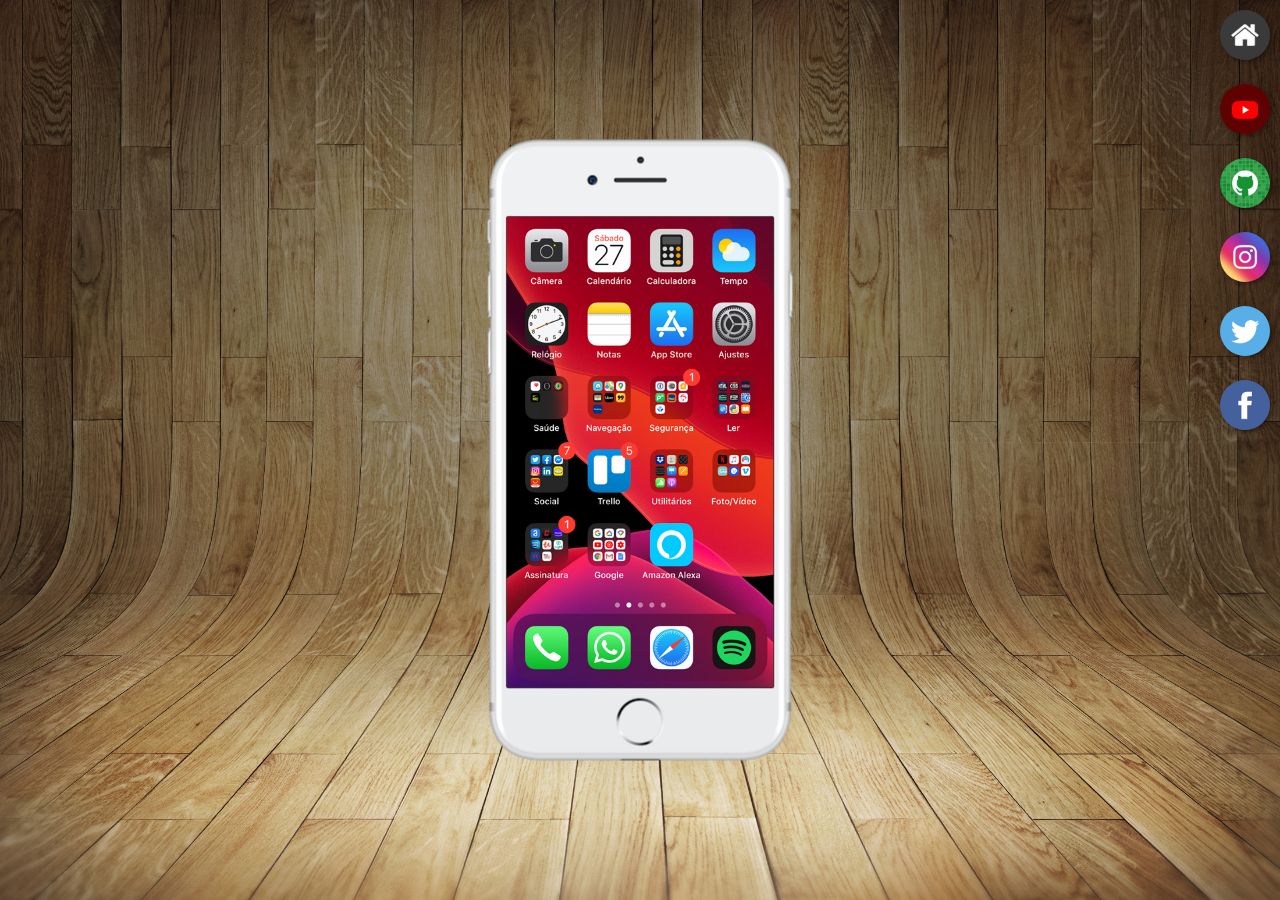
<file: index.html>
<!DOCTYPE html>
<html lang="pt-br">
<head>
    <meta charset="UTF-8">
    <meta name="viewport" content="width=device-width, initial-scale=1.0">
    <link rel="shortcut icon" href="favicon.ico" type="image/x-icon">
    <link rel="stylesheet" href="estilo/style.css">
    <title>Projeto Redes Sociais</title>
</head>
<body>
    <main>
        <section id="telefone">
             <iframe src="home.html" name="tela" id="tela" frameborder="0">
                Seu navegador não écompatível com isso
             </iframe>
        </section>

        <section id="redes-sociais">
             <a href="#" target="tela"> <img src="imagens/logo-home.jpg" alt="Home"></a> <br>
             <a href="youtube.html" target="tela"> <img src="imagens/logo-youtube.jpg" alt="YouTube"></a> <br>
             <a href="#" target="tela"> <img src="imagens/logo-github.jpg" alt="HitHub"></a> <br>
             <a href="#" target="tela"> <img src="imagens/logo-instagram.jpg" alt="Instagram"></a> <br>
             <a href="#" target="tela"> <img src="imagens/logo-twitter.jpg" alt="logo-twitter"></a> <br>
             <a href="#" target="tela"> <img src="imagens/logo-facebook.jpg" alt="Facebook"></a>
        </section>
    </main>
</body>
</html>
</file>
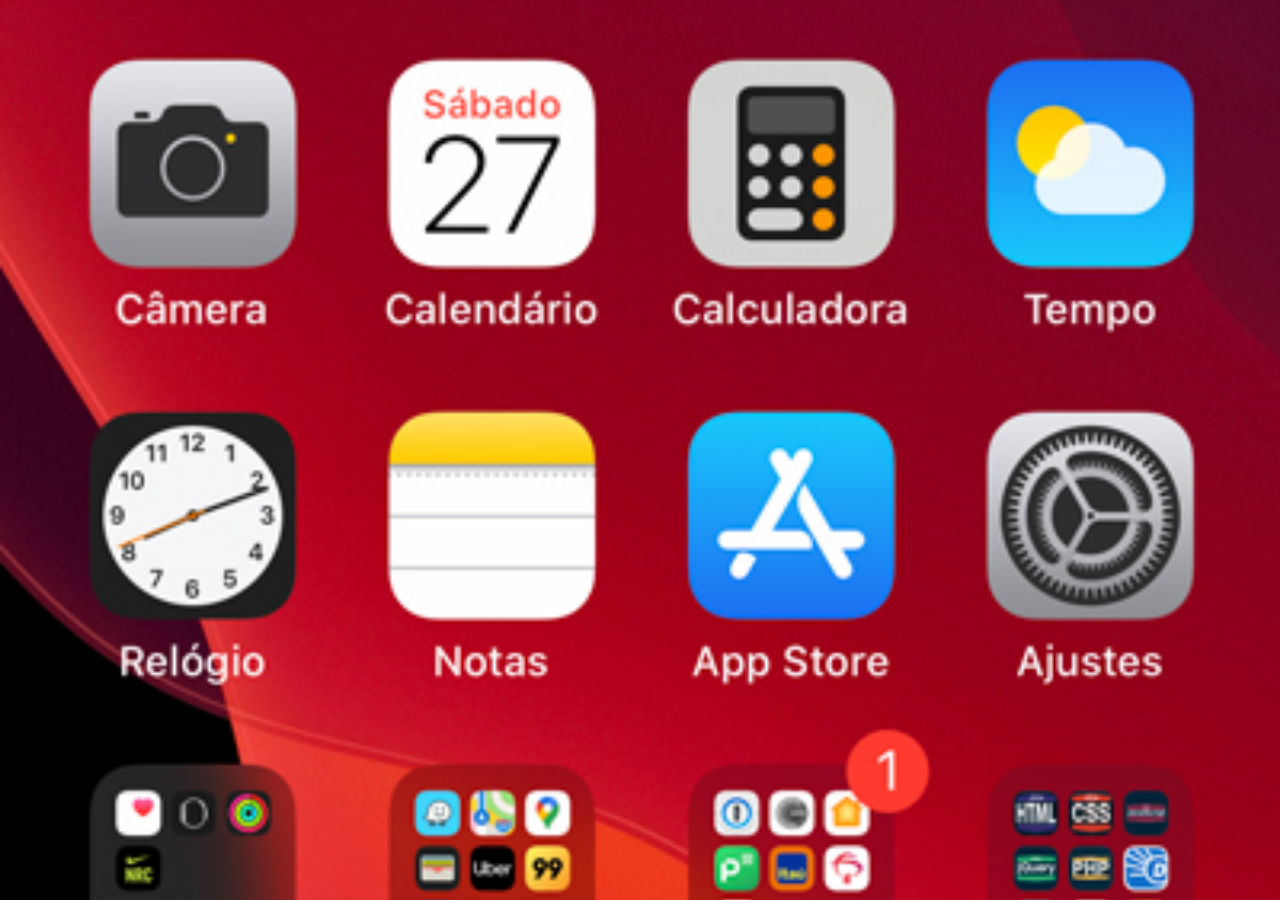
<file: home.html>
<!DOCTYPE html>
<html lang="pt-br">
<head>
    <meta charset="UTF-8">
    <meta name="viewport" content="width=device-width, initial-scale=1.0">
    <title>Home</title>
</head>
<style>
    * {
        margin: 0px;
        padding: 0px;
    }

    body {
        width: 100vw;
        height: 100vh;
        background: black url('imagens/tela-home.jpg') no-repeat top center;
        background-size: cover;
    }
</style>
<body>
    
</body>
</html>
</file>
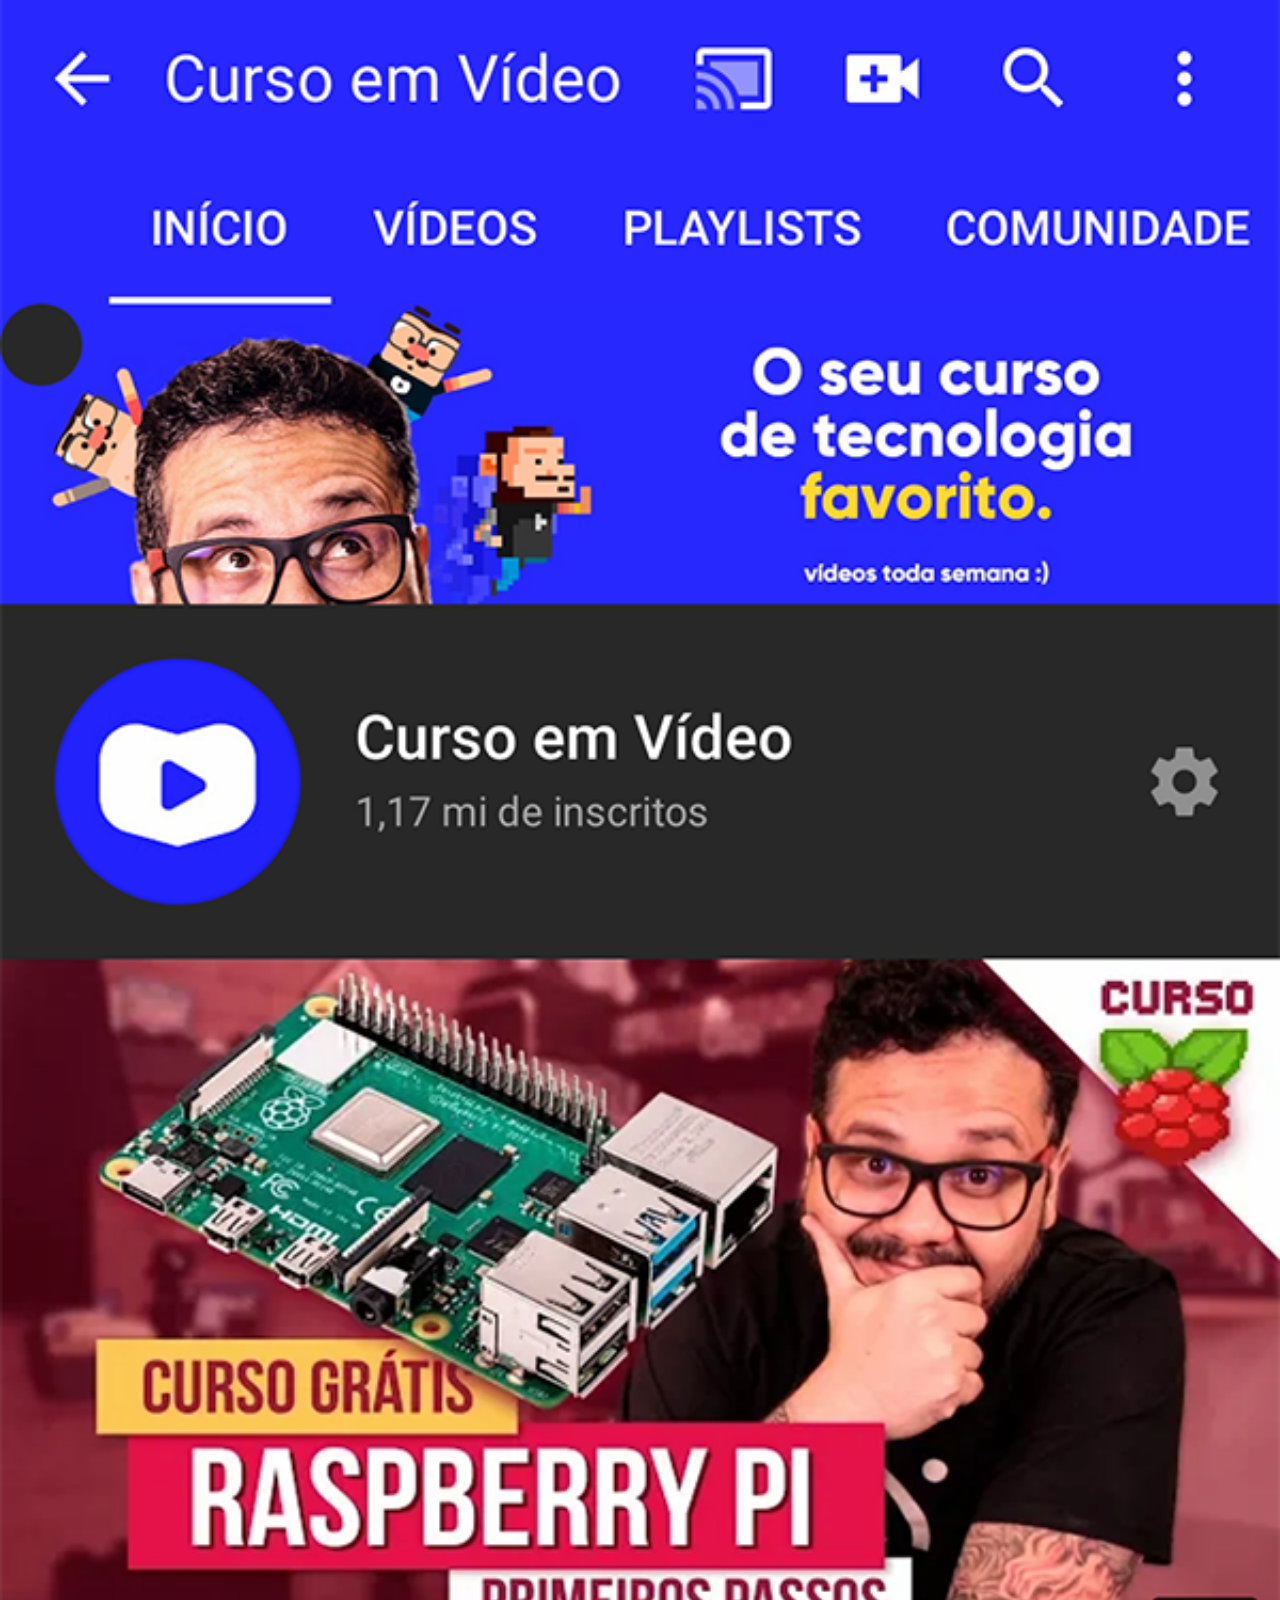
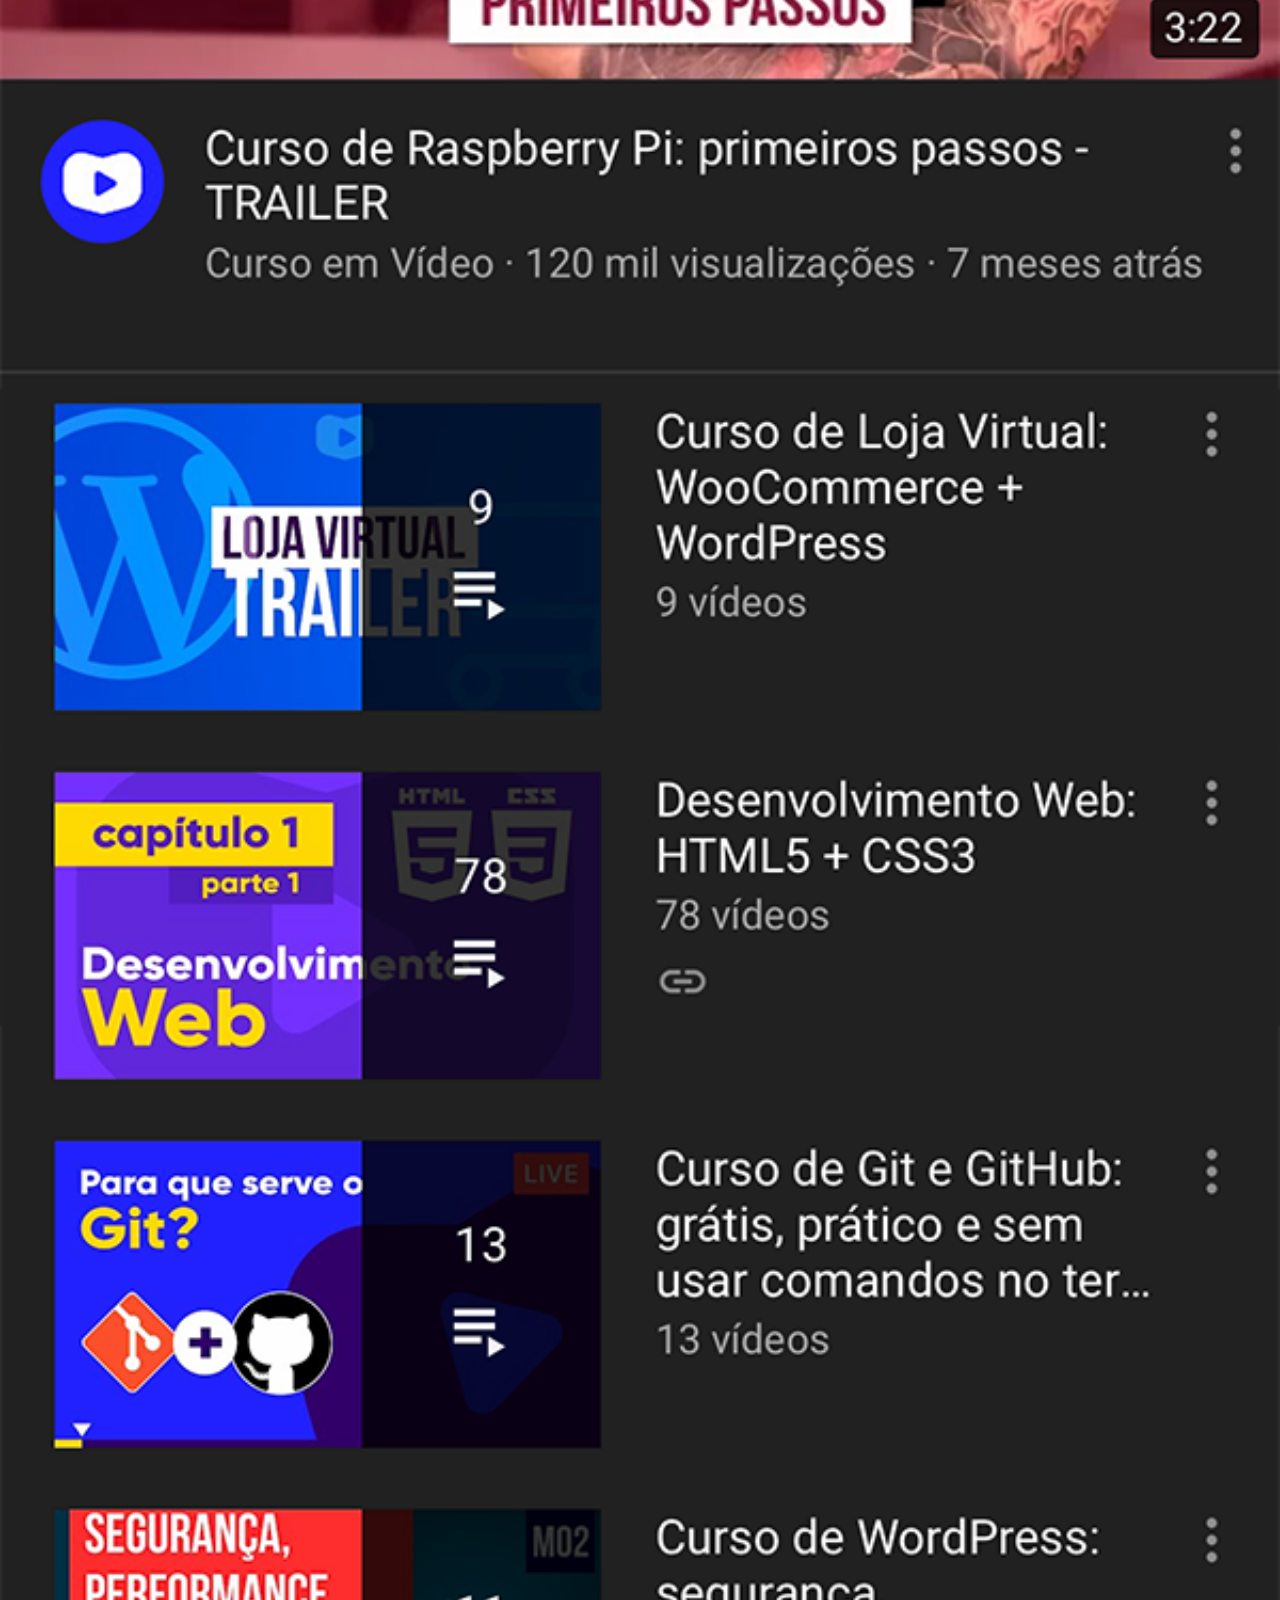
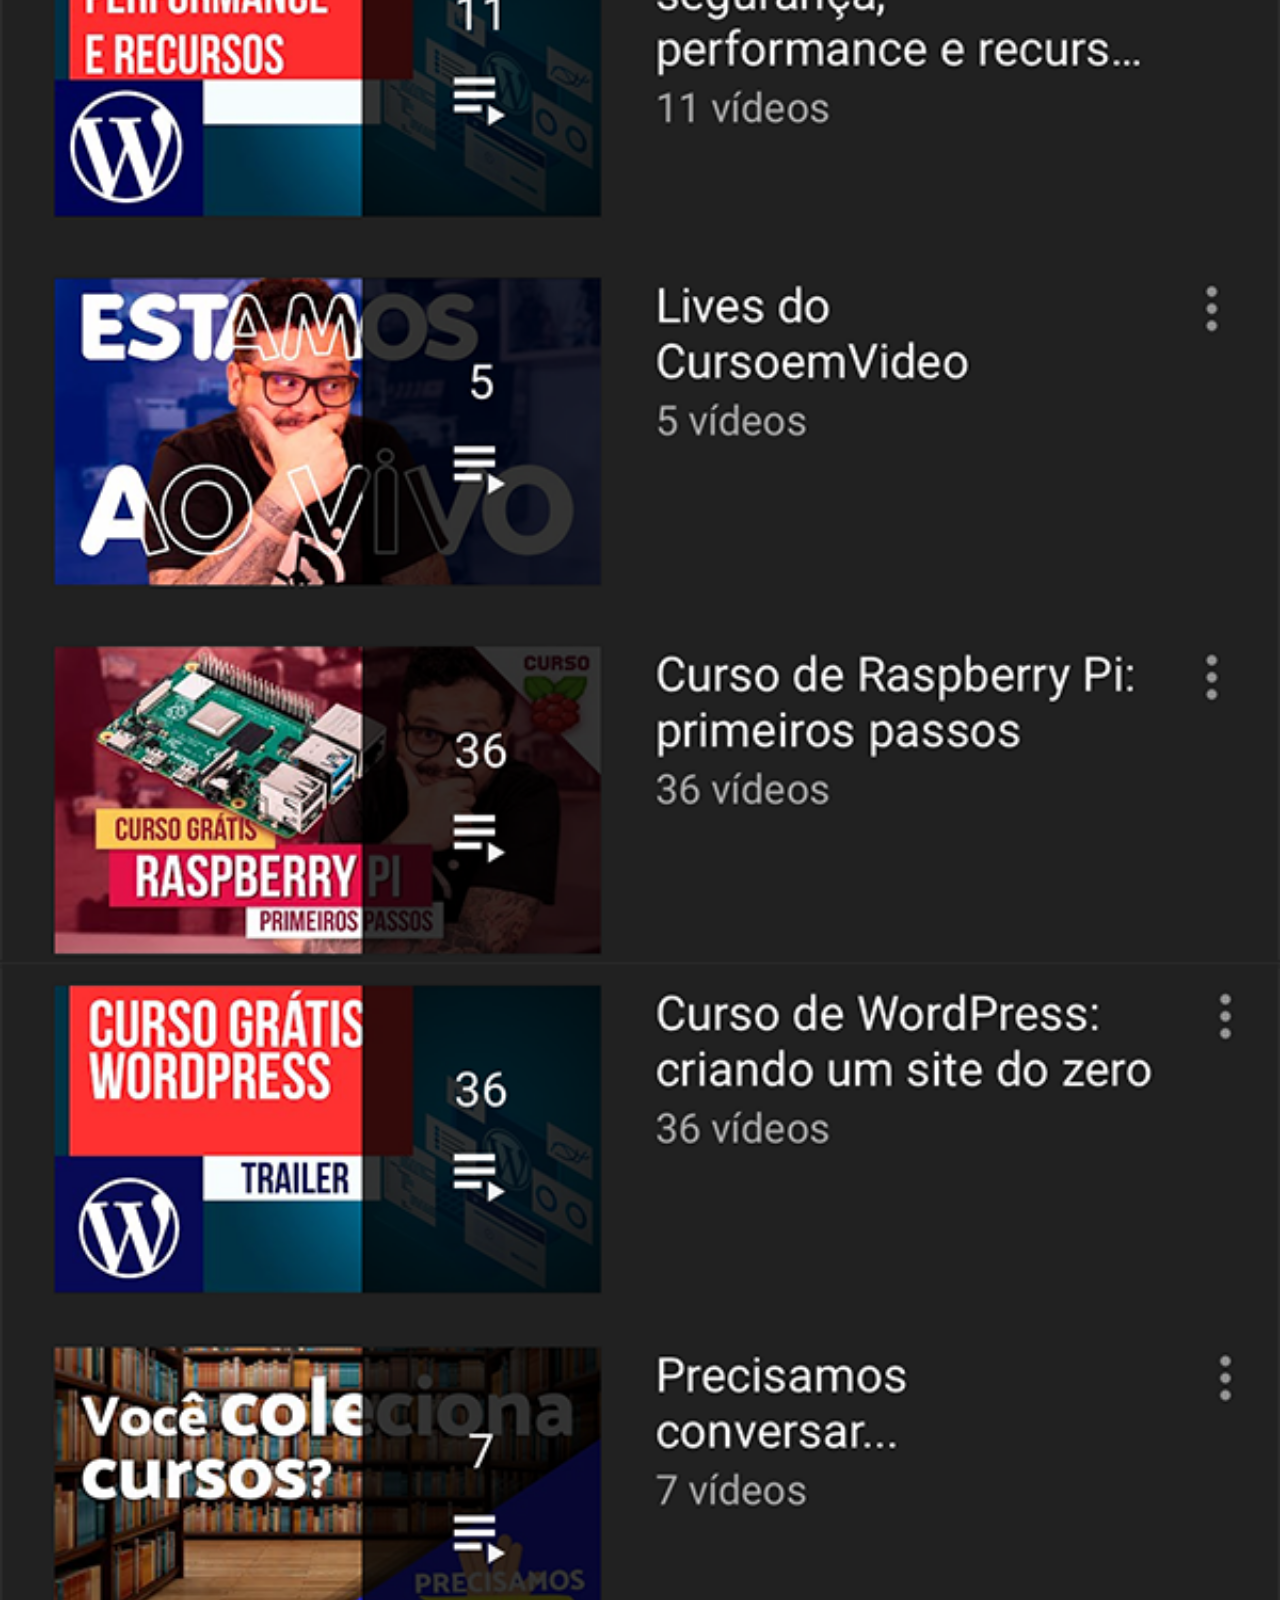
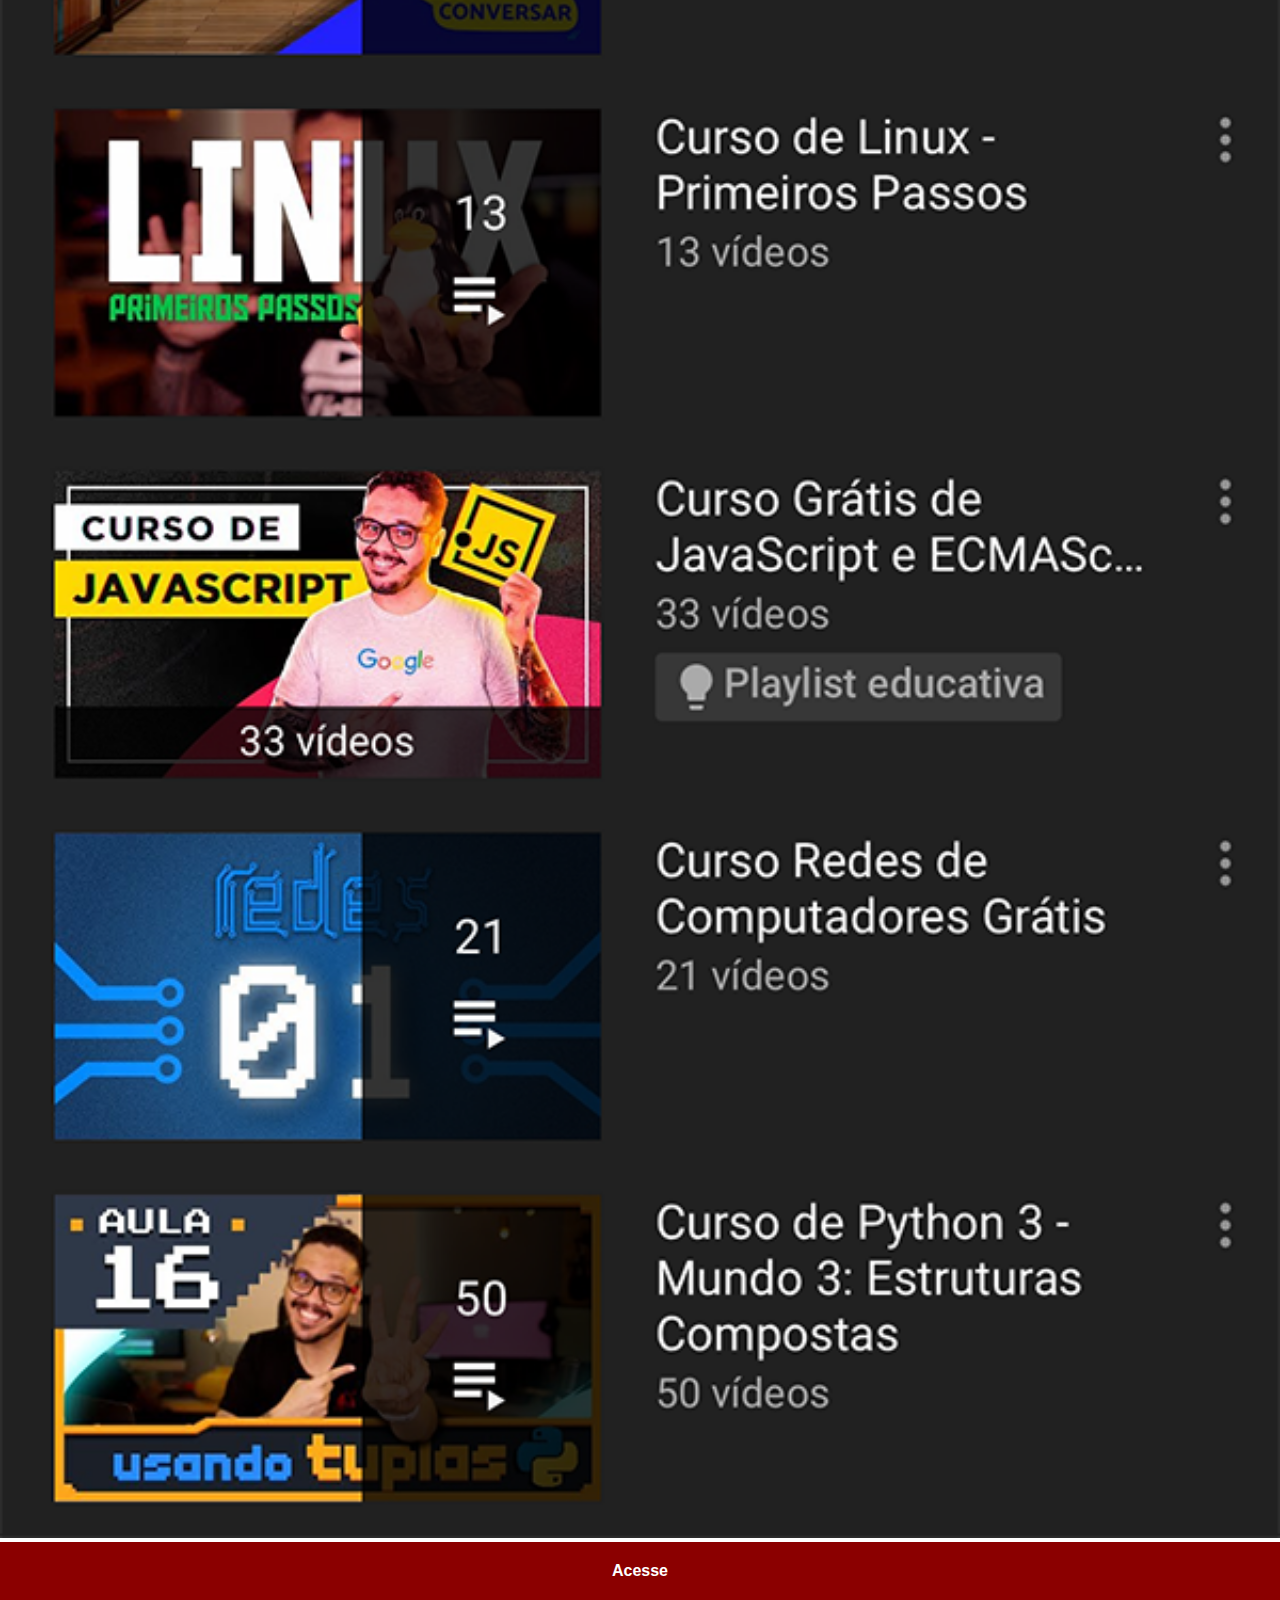
<file: youtube.html>
<!DOCTYPE html>
<html lang="pt-br">
<head>
    <meta charset="UTF-8">
    <meta name="viewport" content="width=device-width, initial-scale=1.0">
    <title>Youtube</title>
    <style>
       * {
          margin: 0px;
          padding: 0px;
          font-family: Arial, Helvetica, sans-serif;
       }

       ::-webkit-scrollbar {
        width: 0px;
        height: 0px;
       }

       img {
           width: 100vw;
       }
        a {
            display: block;
            background-color: darkred;
            color: white;
            padding: 20px;
            text-align: center;
            font-weight: bolder;
            text-decoration: none;
        }

        a:hover {
            background-color: darkred;
        }
    </style>
</head>
<body>
    <img src="imagens/tela-youtube.png" alt="Youtube">

    <a href="https://www.youtube.com/@CursoemVideo/playlists" target="_blank">Acesse</a>
</body>
</html>
</file>
<file: estilo/style.css>
@charset "UTF-8";

* {
    margin: 0px;
    padding: 0px;
    font-family: Arial, Helvetica, sans-serif;
}

html, body {
    height: 100vh;
    width: 100vw;
}

::-webkit-scrollbar {
    width: 0px;
    height: 0px;
}

body {
    background: url(../imagens/fundo-madeira.jpg) no-repeat top center;
    background-size: cover;
    background-attachment: fixed;
}

main {
    position: relative;
    height: 100vh;
    
}

section#telefone {
    position: absolute;
    top: 50%;
    left: 50%;
    transform: translate(-50%, -50%);

    height: 627px;
    width: 311px;
    background:  url(../imagens/frame-iphone.png) no-repeat;
}

iframe#tela {
    position: relative;
    top: 80px;
    left: 22px;
    width: 267px;
    height: 471px;
}

section#redes-sociais {
    text-align: right;
}

section#redes-sociais img {
    width: 50px;
    margin: 10px;
    border-radius: 50%;
    box-shadow: 2px 2px 5px rgba(0, 0, 0, 0.400);
    box-sizing: border-box;
}

section#redes-sociais img:hover {
    border: 2px solid rgba(255, 255, 255, 0.637);
    transform: translate(-3px, -3px);
    box-shadow: 5px 5px 10px rgba(0, 0, 0, 0.623);
    transition: transform .3s border 1s;
}
</file>
